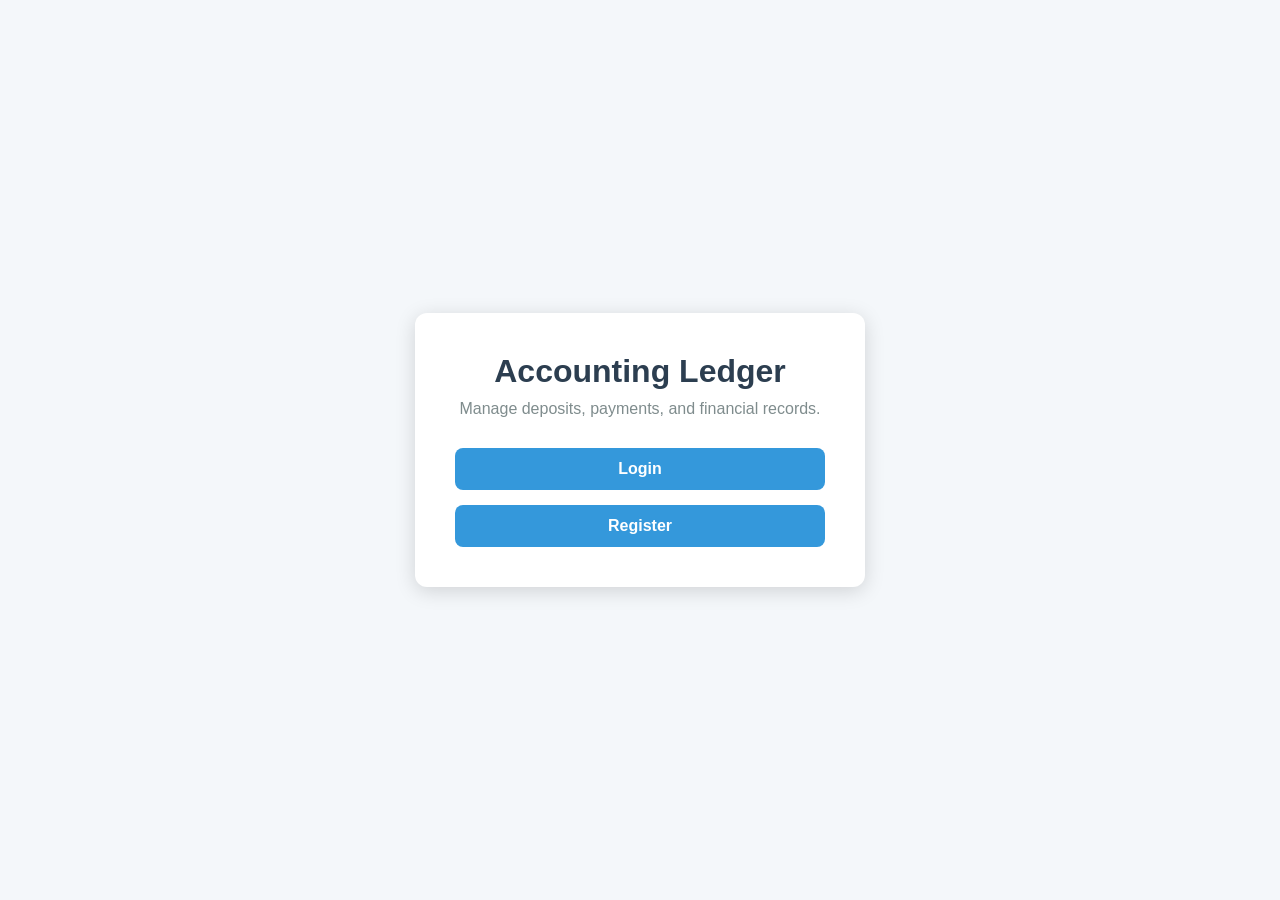
<file: src/main/resources/static/index.html>
<!DOCTYPE html>
<html lang="en">
<head>
    <meta charset="UTF-8">
    <meta name="viewport" content="width=device-width, initial-scale=1.0">
    <title>Accounting Ledger</title>

    <link rel="stylesheet" href="css/styles.css">
</head>
<body>

<div class="container">

    <h1>Accounting Ledger</h1>

    <p class="subtitle">
        Manage deposits, payments, and financial records.
    </p>

    <div class="button-container">

        <a class="nav-button" href="login.html">Login</a>
        <a class="nav-button" href="register.html">Register</a>

    </div>

</div>

</body>
</html>
</file>
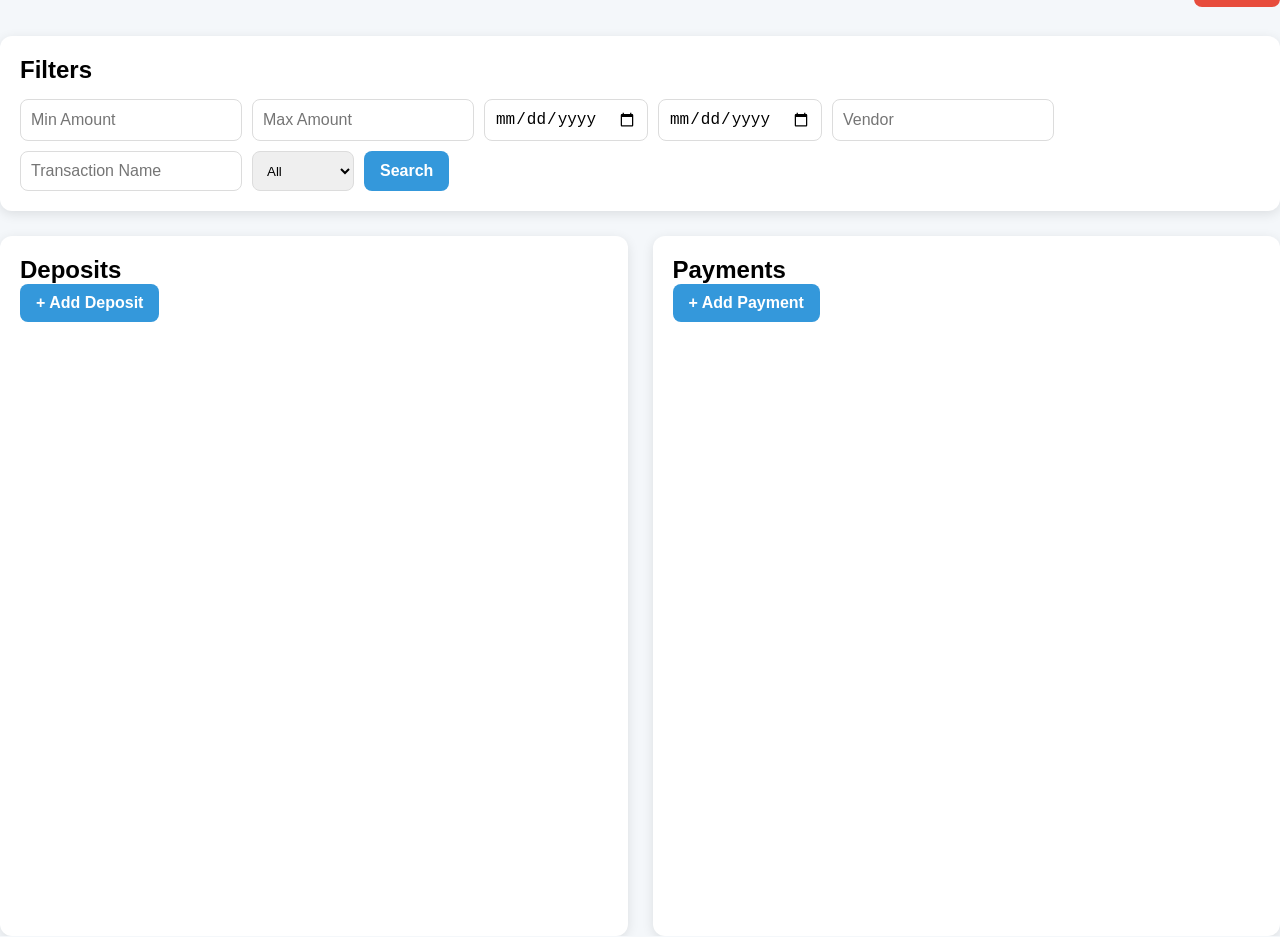
<file: src/main/resources/static/dashboard.html>
<!DOCTYPE html>
<html lang="en">
<head>
    <meta charset="UTF-8">
    <title>Dashboard</title>

    <link rel="stylesheet" href="css/styles.css">
</head>
<body>
    <div class="dashboard page">

        <div class="dashboard-header">

            <h1>Accounting Ledger</h1>

            <button class="logout-btn"
                    onclick="logout()">
                Logout
            </button>

        </div>

        <div class="filter-container">

            <h2>Filters</h2>

            <div class="filter-row">

                <input id="minAmount"
                    type="number"
                    step="0.01"
                    placeholder="Min Amount">

                <input id="maxAmount"
                    type="number"
                    step="0.01"
                    placeholder="Max Amount">

                <input id="startDate"
                    type="date">

                <input id="endDate"
                    type="date">

                <input id="vendorFilter"
                    placeholder="Vendor">

                <input id="transactionName"
                    placeholder="Transaction Name">

                <select id="transactionType">
                    <option value="all">All</option>
                    <option value="deposits">Deposits</option>
                    <option value="payments">Payments</option>
                </select>

                <button onclick="applyFilters()">
                    Search
                </button>

            </div>

        </div>

        <div class="ledger-container">

            <div class="ledger-card">

                <div class="section-header">

                    <h2>Deposits</h2>

                    <button onclick="showDepositForm()">
                        + Add Deposit
                    </button>

                </div>

                <div id="depositForm" style="display:none;">

                    <input id="depositName" placeholder="Deposit Name">

                    <input id="vendorName" placeholder="Vendor Name">

                    <input id="depositDate" type="date">

                    <input id="depositTime" type="time">

                    <input
                        id="depositAmount"
                        type="number"
                        step="0.01"
                        placeholder="Amount">

                    <button onclick="postDeposit()">
                        Submit Deposit
                    </button>

                </div>

                <div id="deposits"></div>

            </div>

            <div class="ledger-card">

                <div class="section-header">

                    <h2>Payments</h2>

                    <button onclick="showPaymentForm()">
                        + Add Payment
                    </button>

                </div>

                <div id="paymentForm" style="display:none;">

                    <input
                            id="paymentName"
                            placeholder="Payment Name">

                    <input
                            id="vendorPaymentName"
                            placeholder="Vendor Name">

                    <input
                            id="paymentDate"
                            type="date">

                    <input
                            id="paymentTime"
                            type="time">

                    <input
                            id="paymentAmount"
                            type="number"
                            step="0.01"
                            placeholder="Amount">

                    <button onclick="postPayment()">
                        Submit Payment
                    </button>

                </div>

                <div id="payments"></div>

            </div>

        </div>
    </div>

    <script>
        document.addEventListener("DOMContentLoaded", () => {
            loadDashboard();
        });
    </script>

    <script src="js/auth.js"></script>
    <script src="js/deposits.js"></script>
    <script src="js/payments.js"></script>
    <script src="js/dashboard.js"></script>
</body>
</html>
</file>
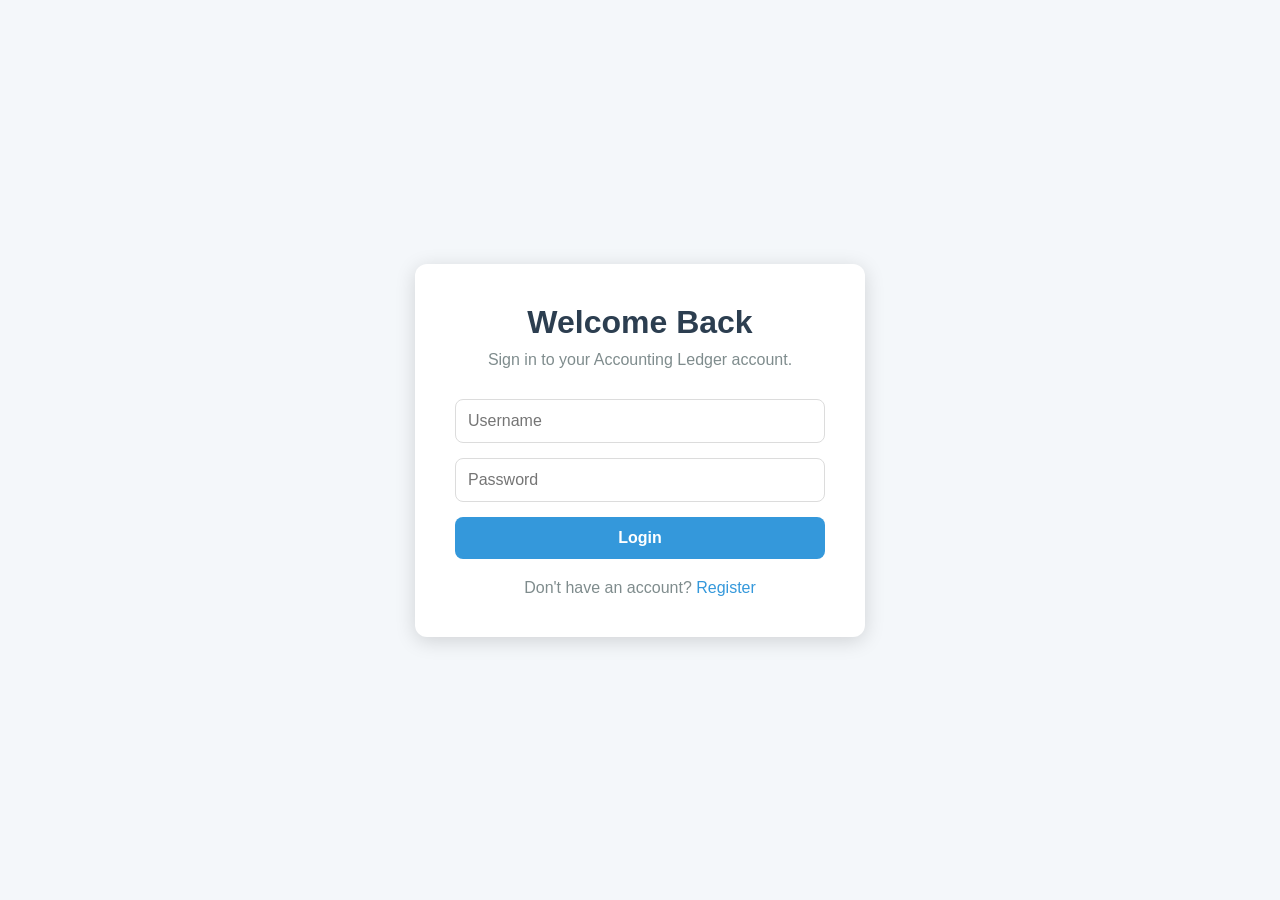
<file: src/main/resources/static/login.html>
<!DOCTYPE html>
<html lang="en">
<head>
    <meta charset="UTF-8">
    <meta name="viewport" content="width=device-width, initial-scale=1.0">
    <title>Login</title>

    <link rel="stylesheet" href="css/styles.css">
</head>
<body>

<div class="container">

    <h1>Welcome Back</h1>

    <p class="subtitle">
        Sign in to your Accounting Ledger account.
    </p>

    <div class="form-container">

        <input
                id="username"
                type="text"
                placeholder="Username">

        <input
                id="password"
                type="password"
                placeholder="Password">

        <button onclick="login()">
            Login
        </button>

    </div>

    <p class="footer-text">
        Don't have an account?
        <a href="register.html">Register</a>
    </p>

</div>

<script src="js/login.js"></script>

</body>
</html>
</file>
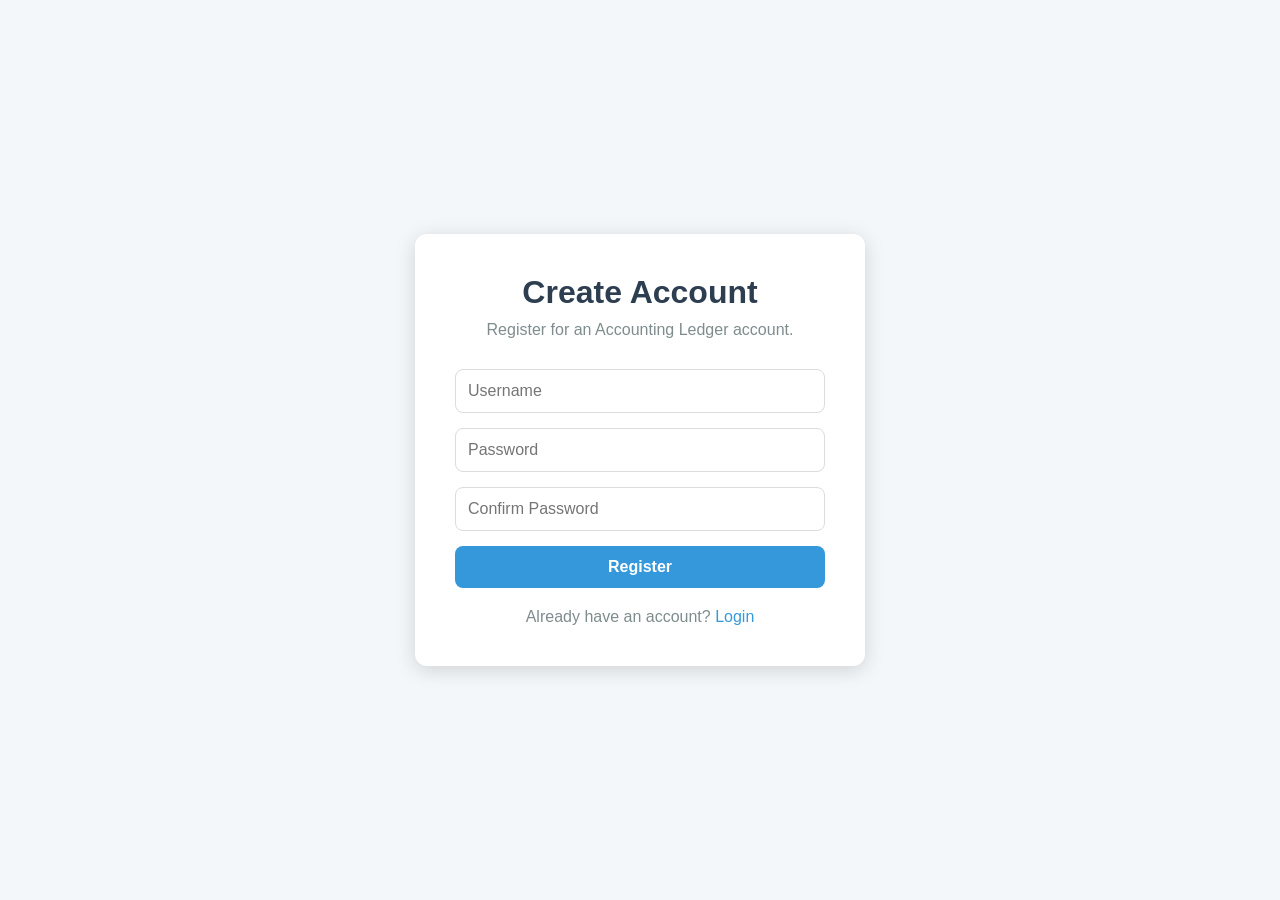
<file: src/main/resources/static/register.html>
<!DOCTYPE html>
<html lang="en">
<head>
    <meta charset="UTF-8">
    <meta name="viewport" content="width=device-width, initial-scale=1.0">
    <title>Register</title>

    <link rel="stylesheet" href="css/styles.css">
</head>
<body>

<div class="container">

    <h1>Create Account</h1>

    <p class="subtitle">
        Register for an Accounting Ledger account.
    </p>

    <div class="form-container">

        <input
                id="username"
                type="text"
                placeholder="Username">

        <input
                id="password"
                type="password"
                placeholder="Password">

        <input
                id="confirmPassword"
                type="password"
                placeholder="Confirm Password">

        <button onclick="register()">
            Register
        </button>

        

    </div>

    <p class="footer-text">
    Already have an account?
    <a href="login.html">Login</a></p>

</div>

<script src="js/register.js"></script>

</body>
</html>
</file>
<file: src/main/resources/static/css/styles.css>
* {
    margin: 0;
    padding: 0;
    box-sizing: border-box;
}

body {
    font-family: Arial, sans-serif;
    background: #f4f7fa;

    display: flex;
    justify-content: center;
    align-items: center;

    height: 100vh;
}

.container {
    text-align: center;

    background: white;

    padding: 40px;

    border-radius: 12px;

    width: 450px;

    box-shadow: 0 4px 20px rgba(0,0,0,0.15);
}

h1 {
    color: #2c3e50;
    margin-bottom: 10px;
}

.subtitle {
    color: #7f8c8d;
    margin-bottom: 30px;
}

.button-container {
    display: flex;
    flex-direction: column;
    gap: 15px;
}

.nav-button {
    text-decoration: none;

    background: #3498db;
    color: white;

    padding: 12px;

    border-radius: 8px;

    font-weight: bold;

    transition: 0.3s;
}

.nav-button:hover {
    background: #2980b9;
    transform: translateY(-2px);
}

.form-container {
    display: flex;
    flex-direction: column;
    gap: 15px;
}

input {
    padding: 12px;
    border: 1px solid #dcdcdc;
    border-radius: 8px;
    font-size: 16px;
}

input:focus {
    outline: none;
    border-color: #3498db;
}

button {
    background: #3498db;
    color: white;
    border: none;
    padding: 12px;
    border-radius: 8px;
    font-size: 16px;
    font-weight: bold;
    cursor: pointer;
    transition: 0.3s;
}

button:hover {
    background: #2980b9;
    transform: translateY(-2px);
}

.footer-text {
    margin-top: 20px;
    color: #7f8c8d;
}

.footer-text a {
    color: #3498db;
    text-decoration: none;
}

.footer-text a:hover {
    text-decoration: underline;
}

/* HEADER */

.dashboard-header {

    display: flex;

    justify-content: space-between;

    align-items: center;

    margin-bottom: 25px;
}

.dashboard-header h1 {

    color: #2c3e50;
}

.logout-btn {

    background: #e74c3c;

    color: white;

    border: none;

    padding: 10px 16px;

    border-radius: 8px;

    cursor: pointer;
}

.logout-btn:hover {

    background: #c0392b;
}

/* FILTERS */

.filter-container {

    background: white;

    padding: 20px;

    border-radius: 12px;

    margin-bottom: 25px;

    box-shadow: 0 3px 12px rgba(0,0,0,0.1);
}

.filter-container h2 {

    margin-bottom: 15px;
}

.filter-row {

    display: flex;

    gap: 10px;

    flex-wrap: wrap;
}

.filter-row input,
.filter-row select {

    padding: 10px;

    border: 1px solid #dcdcdc;

    border-radius: 8px;
}

.filter-row button {

    background: #3498db;

    color: white;

    border: none;

    border-radius: 8px;

    padding: 10px 16px;

    cursor: pointer;
}

/* MAIN CONTENT */

.ledger-container {

    display: grid;

    grid-template-columns: 1fr 1fr;

    gap: 25px;
}

.ledger-card {
    background: white;
    padding: 20px;
    border-radius: 12px;
    box-shadow: 0 3px 12px rgba(0,0,0,0.1);

    height: 700px;
    overflow-y: auto;
}

.section-header {
    position: sticky;
    top: 0;
    background: white;
    z-index: 5;
}

.section-header button {

    background: #3498db;

    color: white;

    border: none;

    padding: 10px 16px;

    border-radius: 8px;

    cursor: pointer;
}

.section-header button:hover {

    background: #2980b9;
}

/* TRANSACTION CARDS */

.transaction-card {

    padding: 15px;

    border-left: 5px solid #3498db;

    background: #fafafa;

    border-radius: 8px;

    margin-bottom: 12px;
}

.transaction-card h3 {

    margin-bottom: 6px;

    color: #2c3e50;
}

.transaction-card p {

    color: #666;

    margin-bottom: 4px;
}
</file>
